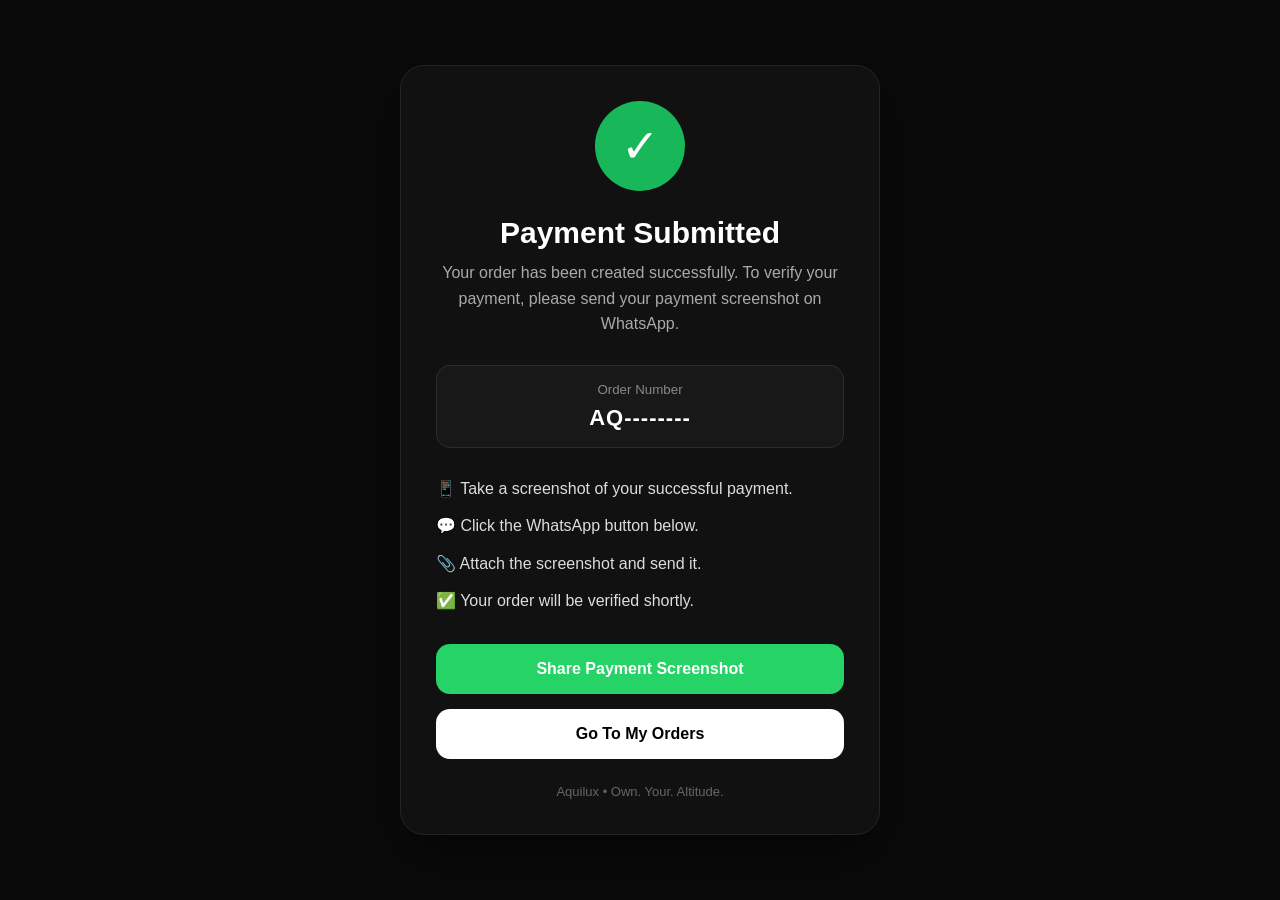
<file: payment-proof.html>
<!DOCTYPE html>
<html lang="en">
<head>
<meta charset="UTF-8">
<meta name="viewport" content="width=device-width,initial-scale=1">
<title>Payment Verification • Aquilux</title>

<style>
*{
margin:0;
padding:0;
box-sizing:border-box;
font-family:Inter,Arial,sans-serif;
}

body{
background:#0a0a0a;
color:#fff;
display:flex;
justify-content:center;
align-items:center;
min-height:100vh;
padding:20px;
}

.card{
width:100%;
max-width:480px;
background:#111;
border:1px solid #242424;
border-radius:24px;
padding:35px;
text-align:center;
box-shadow:0 20px 60px rgba(0,0,0,.45);
animation:fade .6s ease;
}

@keyframes fade{
from{
opacity:0;
transform:translateY(30px);
}
to{
opacity:1;
transform:translateY(0);
}
}

.check{
width:90px;
height:90px;
margin:auto;
border-radius:50%;
background:#18b75a;
display:flex;
justify-content:center;
align-items:center;
font-size:46px;
margin-bottom:25px;
animation:pop .5s ease;
}

@keyframes pop{
0%{
transform:scale(.4);
}
100%{
transform:scale(1);
}
}

h1{
font-size:30px;
margin-bottom:10px;
font-weight:600;
}

.subtitle{
color:#aaa;
line-height:1.6;
margin-bottom:28px;
}

.order-box{
background:#181818;
border:1px solid #2d2d2d;
padding:16px;
border-radius:14px;
margin-bottom:28px;
}

.order-box small{
display:block;
color:#888;
margin-bottom:8px;
}

.order-box strong{
font-size:22px;
letter-spacing:1px;
}

.steps{
text-align:left;
margin-bottom:30px;
}

.steps p{
margin:12px 0;
line-height:1.6;
color:#ddd;
}

.btn{
display:block;
width:100%;
padding:16px;
border-radius:14px;
text-decoration:none;
font-weight:600;
margin-top:15px;
transition:.3s;
}

.whatsapp{
background:#25D366;
color:#fff;
}

.whatsapp:hover{
transform:translateY(-2px);
}

.orders{
background:#fff;
color:#000;
}

.orders:hover{
transform:translateY(-2px);
}

footer{
margin-top:25px;
font-size:13px;
color:#666;
}
</style>

</head>
<body>

<div class="card">

<div class="check">✓</div>

<h1>Payment Submitted</h1>

<p class="subtitle">
Your order has been created successfully.
To verify your payment, please send your payment screenshot on WhatsApp.
</p>

<div class="order-box">

<small>Order Number</small>

<strong id="orderNo">AQ----------</strong>

</div>

<div class="steps">

<p>📱 Take a screenshot of your successful payment.</p>

<p>💬 Click the WhatsApp button below.</p>

<p>📎 Attach the screenshot and send it.</p>

<p>✅ Your order will be verified shortly.</p>

</div>

<a
id="waBtn"
class="btn whatsapp"
target="_blank">
Share Payment Screenshot
</a>

<a
href="my-orders.html"
class="btn orders">
Go To My Orders
</a>

<footer>
Aquilux • Own. Your. Altitude.
</footer>

</div>

<script>

const orderNo =
localStorage.getItem("lastOrderNumber") || "AQ--------";

document.getElementById("orderNo").innerText = orderNo;

const message =
`Hi Aquilux,

Order ID: ${orderNo}

I have completed my payment.

I am attaching my payment screenshot for verification.`;

document.getElementById("waBtn").href =
"https://wa.me/919558039135?text="+encodeURIComponent(message);

</script>

</body>
</html>
</file>
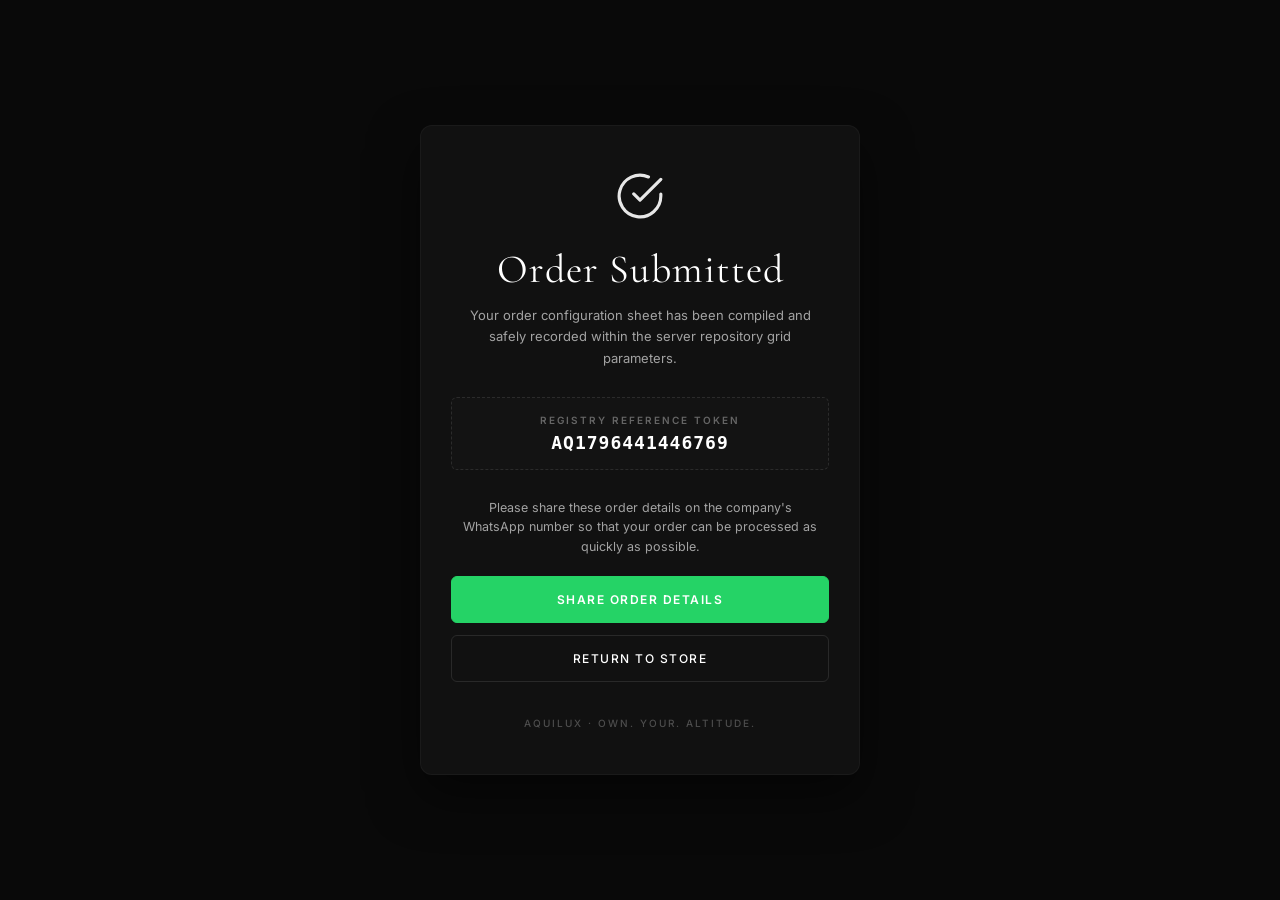
<file: payment.html>
<!DOCTYPE html>
<html lang="en">
<head>
<meta charset="UTF-8">
<meta name="viewport" content="width=device-width,initial-scale=1.0,viewport-fit=cover">
<title>Order Submitted — Aquilux</title>
<style>
/* ==========================================================================
   1. Luxury Old Money Typography & Reset
   ========================================================================== */
@import url('https://fonts.googleapis.com/css2?family=Cormorant+Garamond:ital,wght@0,400;0,600;1,400&family=Inter:wght@300;400;500;600&display=swap');

* {
 margin: 0;
 padding: 0;
 box-sizing: border-box;
 font-family: 'Inter', Arial, sans-serif;
}

body {
 background: #090909; 
 color: #ffffff;
 display: flex;
 justify-content: center;
 align-items: center;
 min-height: 100vh;
 padding: 40px 20px;
 -webkit-font-smoothing: antialiased;
}

.success-card {
 max-width: 440px;
 width: 100%;
 text-align: center;
 padding: 45px 30px;
 background: #111111;
 border: 1px solid rgba(255, 255, 255, 0.04);
 border-radius: 12px;
 box-shadow: 0 20px 50px rgba(0,0,0,0.5);
}

.success-icon-wrapper {
 margin-bottom: 24px;
 display: flex;
 justify-content: center;
 color: #ffffff;
}
.success-icon-wrapper svg {
 width: 50px;
 height: 50px;
 stroke: currentColor;
 fill: none;
 opacity: 0.9;
}

h1 {
 font-family: 'Cormorant Garamond', serif;
 font-size: 2.5rem;
 font-weight: 400;
 margin-bottom: 12px;
 letter-spacing: 1px;
 color: #ffffff;
}

.message-desc {
 font-size: 13px;
 color: #a3a3a3;
 line-height: 1.65;
 margin-bottom: 28px;
 padding: 0 5px;
}

.order-id-box {
 background: rgba(255, 255, 255, 0.01);
 border: 1px dashed rgba(255, 255, 255, 0.1);
 padding: 16px;
 border-radius: 6px;
 margin-bottom: 28px;
}
.order-id-box small {
 font-size: 10px;
 text-transform: uppercase;
 letter-spacing: 2px;
 color: rgba(255, 255, 255, 0.35);
 display: block;
 margin-bottom: 6px;
 font-weight: 600;
}
.order-id-box strong {
 font-size: 18px;
 font-weight: 600;
 letter-spacing: 1px;
 display: block;
 color: #ffffff;
 font-family: monospace;
}

/* ==========================================================================
   2. Old Money English Notification Banner & Actions
   ========================================================================== */
.whatsapp-notice-text {
 font-size: 12.5px;
 font-weight: 400;
 line-height: 1.55;
 color: #a3a3a3;
 margin-bottom: 20px;
 padding: 0 10px;
 text-align: center;
}

/* Operational Buttons Layout */
.whatsapp-submit-btn {
 display: block;
 width: 100%;
 padding: 15px;
 background: #25d366; /* WhatsApp Official Green */
 color: #ffffff;
 text-decoration: none;
 border: 1px solid #25d366;
 border-radius: 6px;
 font-size: 12px;
 font-weight: 600;
 letter-spacing: 1.5px;
 text-transform: uppercase;
 cursor: pointer;
 transition: all 0.3s cubic-bezier(0.16, 1, 0.3, 1);
 margin-bottom: 12px;
}
.whatsapp-submit-btn:hover {
 background: transparent;
 color: #25d366;
 box-shadow: 0 4px 15px rgba(37, 211, 102, 0.15);
}

.secondary-history-btn {
 display: block;
 width: 100%;
 padding: 15px;
 background: transparent;
 color: #ffffff;
 border: 1px solid rgba(255, 255, 255, 0.1);
 text-decoration: none;
 border-radius: 6px;
 font-size: 12px;
 font-weight: 500;
 letter-spacing: 1.5px;
 text-transform: uppercase;
 transition: all 0.3s cubic-bezier(0.16, 1, 0.3, 1);
}
.secondary-history-btn:hover {
 background: #ffffff;
 color: #090909;
 border-color: #ffffff;
}

.footer-brand {
 margin-top: 35px;
 font-size: 10px;
 color: rgba(255, 255, 255, 0.25);
 letter-spacing: 2px;
 text-transform: uppercase;
 font-weight: 500;
}
</style>
</head>
<body>

<div class="success-card">
  <div class="success-icon-wrapper">
    <svg xmlns="http://www.w3.org/2000/svg" viewBox="0 0 24 24" stroke-width="1.5" stroke-linecap="round" stroke-linejoin="round">
      <path d="M22 11.08V12a10 10 0 1 1-5.93-9.14"></path>
      <polyline points="22 4 12 14.01 9 11.01"></polyline>
    </svg>
  </div>

  <h1>Order Submitted</h1>
  <p class="message-desc">Your order configuration sheet has been compiled and safely recorded within the server repository grid parameters.</p>

  <div class="order-id-box">
    <small>Registry Reference Token</small>
    <strong id="displayOrderNumber">AQ-Retrieving...</strong>
  </div>

  <p class="whatsapp-notice-text">Please share these order details on the company's WhatsApp number so that your order can be processed as quickly as possible.</p>

  <button class="whatsapp-submit-btn" onclick="shareManifestWithProof()">Share Order Details</button>
  
  <a href="index.html" class="secondary-history-btn">Return To Store</a>

  <div class="footer-brand">Aquilux · Own. Your. Altitude.</div>
</div>

<script>
// Parsing order parameters logs from memory state references
const pendingOrderData = JSON.parse(localStorage.getItem("pendingOrder") || "{}");
const resolvedOrderNumber = localStorage.getItem("lastOrderNumber") || ("AQ" + Date.now());

document.getElementById("displayOrderNumber").textContent = resolvedOrderNumber;

window.shareManifestWithProof = function() {
   let itemDetailsText = "";
   if(Array.isArray(pendingOrderData.cart)) {
      pendingOrderData.cart.forEach(item => {
         itemDetailsText += `• ${item.n} (Size: ${item.s}, Qty: ${item.q || item.quantity})\n`;
      });
   } else if (Array.isArray(window.cart)) {
      window.cart.forEach(item => {
         itemDetailsText += `• ${item.n} (Size: ${item.s}, Qty: ${item.q})\n`;
      });
   }

   const whatsappMsg = `🛍️ Aquilux Verified Order Manifest

Order Token: ${resolvedOrderNumber}
Customer Name: ${pendingOrderData.receiverName || "Premium User"}
Phone Tracker: ${pendingOrderData.phone || "-"}

Items Ordered:
${itemDetailsText || "Premium Drops Card Info"}
Total Remittance: ₹${pendingOrderData.total || 0}

----------------------------------------
Verified Order Framework Sync Signal Logs`;

   const finalWhatsAppLink = "https://wa.me/919558039135?text=" + encodeURIComponent(whatsappMsg);
   window.open(finalWhatsAppLink, "_blank");
}
</script>

</body>
</html>
</file>
